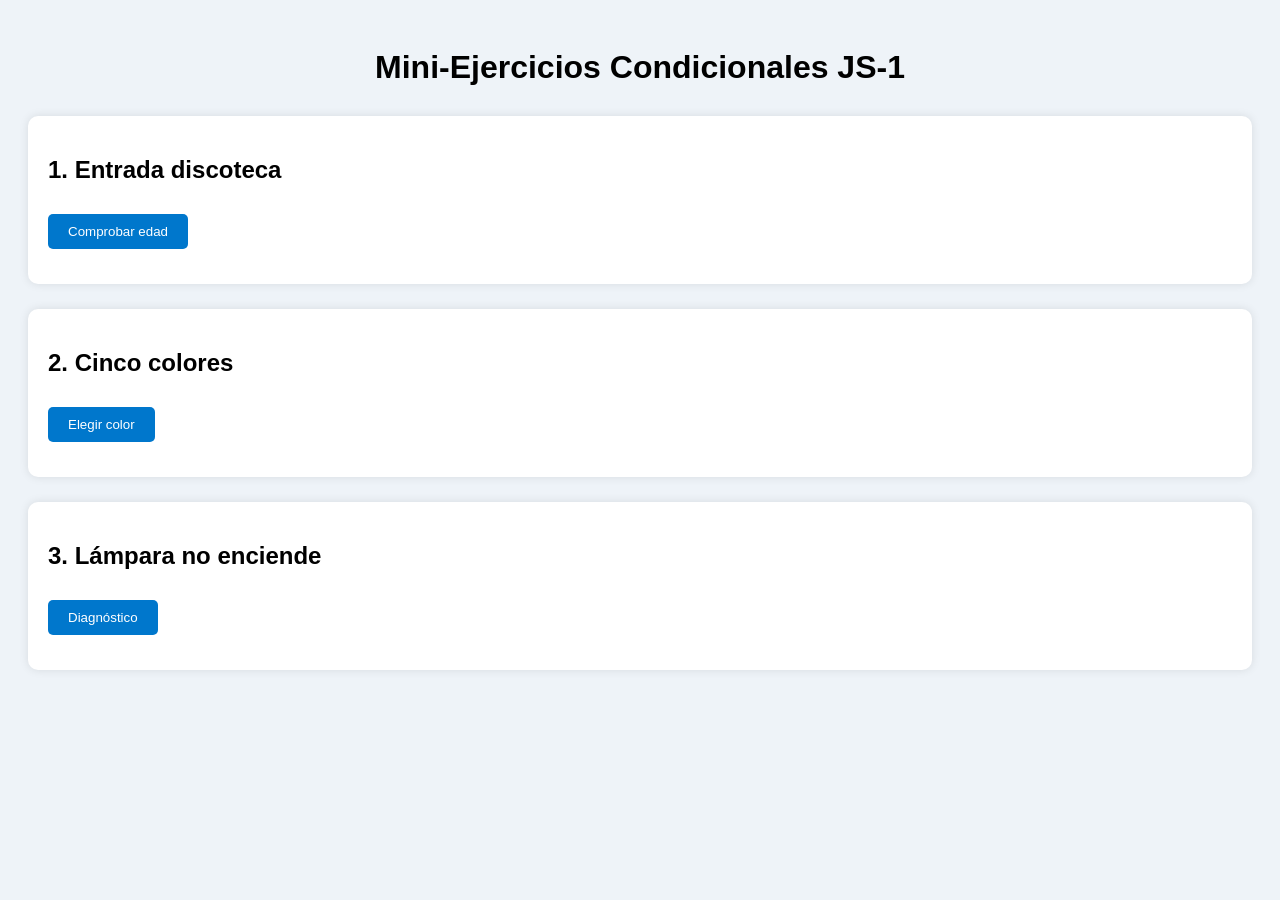
<file: condiciones/index.html>
<!DOCTYPE html>
<html lang="es">
<head>
<meta charset="UTF-8">
<title>Mini‑Ejercicios Condicionales JS‑1</title>

<style>
    body {
        font-family: Arial, sans-serif;
        background: #eef3f8;
        padding: 20px;
    }

    h1 {
        text-align: center;
        margin-bottom: 30px;
    }

    section {
        background: white;
        padding: 20px;
        margin-bottom: 25px;
        border-radius: 10px;
        box-shadow: 0 0 10px rgba(0,0,0,0.1);
    }

    button {
        padding: 10px 20px;
        background: #0077cc;
        color: white;
        border: none;
        border-radius: 5px;
        cursor: pointer;
        margin-top: 10px;
    }

    button:hover {
        background: #005fa3;
    }

    .resultado {
        margin-top: 15px;
        font-weight: bold;
        white-space: pre-line;
    }
</style>
</head>

<body>

<h1>Mini‑Ejercicios Condicionales JS‑1</h1>

<!-- EJERCICIO 1 -->
<section>
    <h2>1. Entrada discoteca</h2>
    <button onclick="discoteca()">Comprobar edad</button>
    <div id="res1" class="resultado"></div>
</section>

<!-- EJERCICIO 2 -->
<section>
    <h2>2. Cinco colores</h2>
    <button onclick="colores()">Elegir color</button>
    <div id="res2" class="resultado"></div>
</section>

<!-- EJERCICIO 3 -->
<section>
    <h2>3. Lámpara no enciende</h2>
    <button onclick="lampara()">Diagnóstico</button>
    <div id="res3" class="resultado"></div>
</section>

<script>
/* ---------------- EJERCICIO 1 ---------------- */

function discoteca() {
    let edad = parseInt(prompt("¿Qué edad tienes?"));

    let mensaje = "";

    if (edad > 18) {
        mensaje = "Puedes pasar. Bienvenido a la discoteca.";
    } else if (edad < 18) {
        mensaje = "No puedes pasar. Eres menor de edad.";
    } else {
        mensaje = "Tienes exactamente 18 años. Puedes pasar.";
    }

    document.getElementById("res1").innerText = mensaje;
}


/* ---------------- EJERCICIO 2 ---------------- */

function colores() {
    let color = prompt("Elige un color: azul, verde, rojo, amarillo o violeta").toLowerCase();

    let mensaje = "";

    switch (color) {
        case "azul":
            mensaje = "El azul es como el mar en un día despejado.";
            break;
        case "verde":
            mensaje = "El verde es el color de la naturaleza y la calma.";
            break;
        case "rojo":
            mensaje = "El rojo es pasión, energía y fuerza.";
            break;
        case "amarillo":
            mensaje = "El amarillo es alegría, luz y verano.";
            break;
        case "violeta":
            mensaje = "El violeta es misterio, creatividad y magia.";
            break;
        default:
            mensaje = "Ese color no está en la lista, pero seguro que también es bonito.";
    }

    document.getElementById("res2").innerText = mensaje;
}


/* ---------------- EJERCICIO 3 ---------------- */

function lampara() {
    let mensaje = "";

    let enchufada = prompt("¿La lámpara está enchufada? (si/no)").toLowerCase();

    if (enchufada === "si") {
        let bombilla = prompt("¿La bombilla está quemada? (si/no)").toLowerCase();

        if (bombilla === "si") {
            mensaje = "Cambia la bombilla.";
        } else {
            mensaje = "La lámpara está averiada.";
        }

    } else {
        mensaje = "Enchufa la lámpara.";
    }

    document.getElementById("res3").innerText = mensaje;
}
</script>

</body>
</html>
</file>
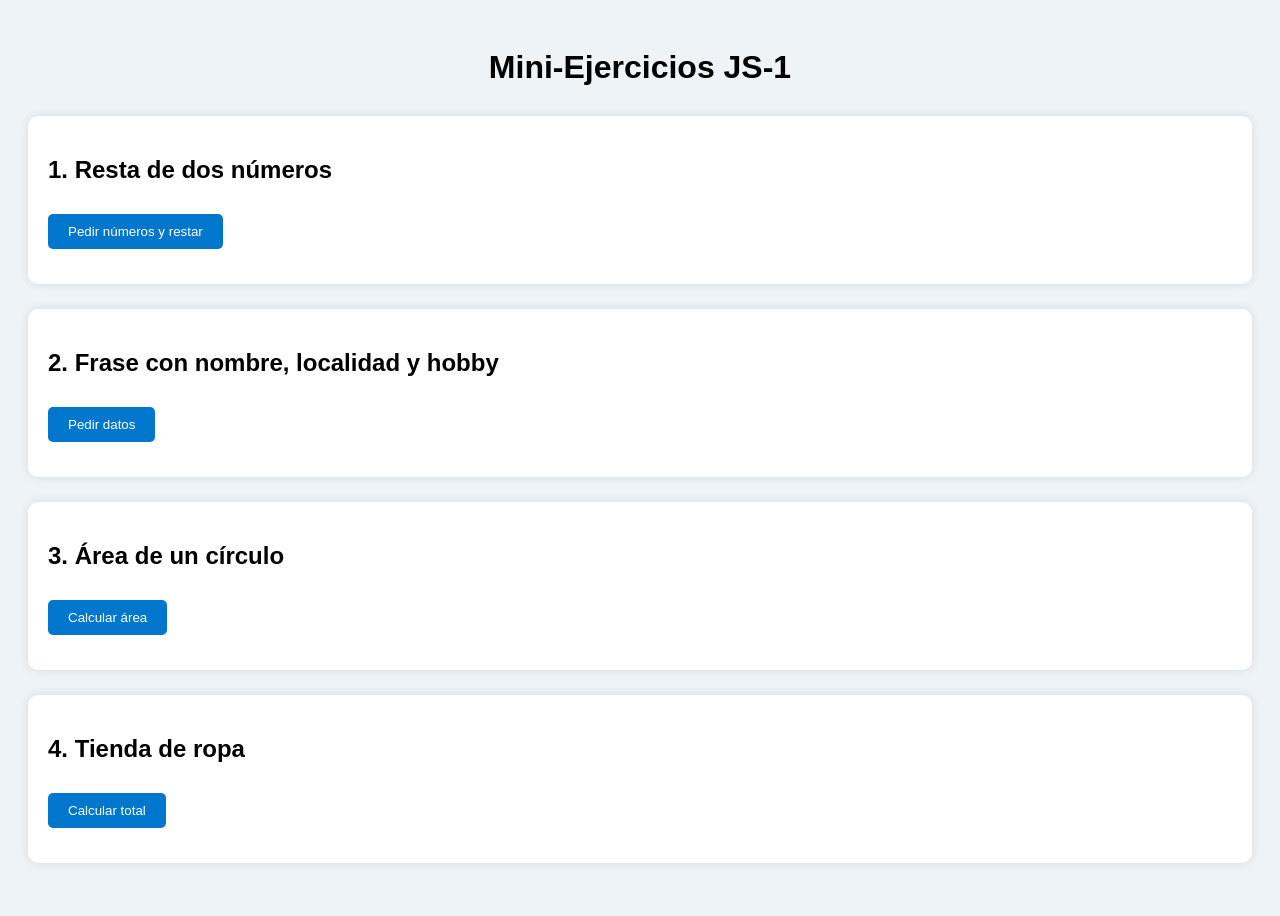
<file: mini-js/index.html>
<!DOCTYPE html>
<html lang="es">
<head>
<meta charset="UTF-8">
<title>Mini‑Ejercicios JS‑1</title>

<style>
    body {
        font-family: Arial, sans-serif;
        background: #eef3f8;
        padding: 20px;
    }

    h1 {
        text-align: center;
        margin-bottom: 30px;
    }

    section {
        background: white;
        padding: 20px;
        margin-bottom: 25px;
        border-radius: 10px;
        box-shadow: 0 0 10px rgba(0,0,0,0.1);
    }

    button {
        padding: 10px 20px;
        background: #0077cc;
        color: white;
        border: none;
        border-radius: 5px;
        cursor: pointer;
        margin-top: 10px;
    }

    button:hover {
        background: #005fa3;
    }

    .resultado {
        margin-top: 15px;
        font-weight: bold;
        white-space: pre-line;
    }
</style>
</head>

<body>

<h1>Mini‑Ejercicios JS‑1</h1>

<!-- EJERCICIO 1 -->
<section>
    <h2>1. Resta de dos números</h2>
    <button onclick="restar()">Pedir números y restar</button>
    <div id="res1" class="resultado"></div>
</section>

<!-- EJERCICIO 2 -->
<section>
    <h2>2. Frase con nombre, localidad y hobby</h2>
    <button onclick="fraseUsuario()">Pedir datos</button>
    <div id="res2" class="resultado"></div>
</section>

<!-- EJERCICIO 3 -->
<section>
    <h2>3. Área de un círculo</h2>
    <button onclick="areaCirculo()">Calcular área</button>
    <div id="res3" class="resultado"></div>
</section>

<!-- EJERCICIO 4 -->
<section>
    <h2>4. Tienda de ropa</h2>
    <button onclick="tiendaRopa()">Calcular total</button>
    <div id="res4" class="resultado"></div>
</section>

<script>
/* ---------------- EJERCICIO 1 ---------------- */

function restar() {
    let n1 = parseFloat(prompt("Introduce el primer número:"));
    let n2 = parseFloat(prompt("Introduce el segundo número:"));

    let resultado = n1 - n2;

    document.getElementById("res1").innerText = 
        `La resta de ${n1} - ${n2} es: ${resultado}`;

    console.log("Resultado:", resultado);
}


/* ---------------- EJERCICIO 2 ---------------- */

function fraseUsuario() {
    let nombre = prompt("¿Cómo te llamas?");
    let ciudad = prompt("¿Dónde vives?");
    let hobby = prompt("¿Cuál es tu hobby?");

    let frase = `Te llamas ${nombre}, vives en ${ciudad}, y te gusta ${hobby}.`;

    document.getElementById("res2").innerText = frase;
}


/* ---------------- EJERCICIO 3 ---------------- */

function areaCirculo() {
    let radio = parseFloat(prompt("Introduce el radio del círculo:"));

    let pi = Math.PI.toFixed(4);
    let area = (pi * radio * radio).toFixed(2);

    let frase = 
`El área de un círculo con radio ${radio} es: ${area}
(PI usado: ${pi})`;

    document.getElementById("res3").innerText = frase;
}


/* ---------------- EJERCICIO 4 ---------------- */

function tiendaRopa() {
    // Precios fijos
    let precioCamiseta = 15;
    let precioPantalon = 30;
    let precioZapatos = 50;

    // Cantidades del usuario
    let cantCamisetas = parseInt(prompt("¿Cuántas camisetas quieres comprar?"));
    let cantPantalones = parseInt(prompt("¿Cuántos pantalones quieres comprar?"));
    let cantZapatos = parseInt(prompt("¿Cuántos zapatos quieres comprar?"));

    // Total en euros
    let total = 
        (cantCamisetas * precioCamiseta) +
        (cantPantalones * precioPantalon) +
        (cantZapatos * precioZapatos);

    // Conversión a dólares (aprox.)
    let totalDolares = (total * 1.08).toFixed(2);

    let frase =
`Total de la compra:
${cantCamisetas} camisetas → ${cantCamisetas * precioCamiseta}€
${cantPantalones} pantalones → ${cantPantalones * precioPantalon}€
${cantZapatos} zapatos → ${cantZapatos * precioZapatos}€

TOTAL: ${total}€
TOTAL en dólares: ${totalDolares}$`;

    document.getElementById("res4").innerText = frase;
}
</script>

</body>
</html>
</file>
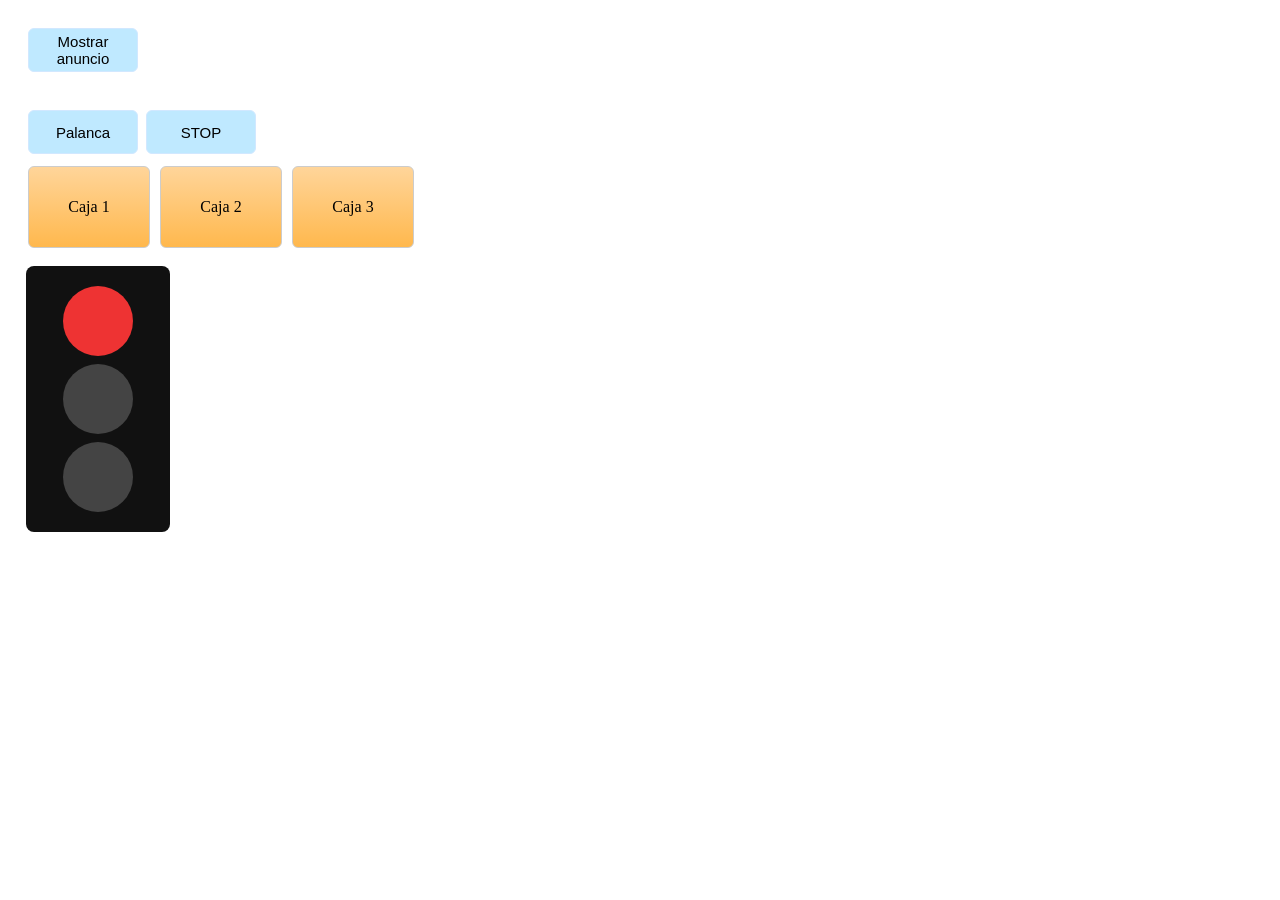
<file: sem8-js-repaso/day1-popup/index.html>
<!DOCTYPE html>
<html lang="es">
<head>
    <meta charset="UTF-8">
    <meta name="viewport" content="width=device-width, initial-scale=1.0">
    <title>Day 1: Popup y Animaciones</title>
    <link rel="stylesheet" href="style.css">
 </head>
<body>

    <main class="container">
        <button id="abrir" aria-controls="popup">Mostrar anuncio</button>
    </main>

    <!-- Overlay para el popup -->
    <div id="overlay" class="overlay" aria-hidden="true"></div>

    <div id="popup" class="popup" role="dialog" aria-modal="true" aria-hidden="true">
        <button id="cerrar" class="close" aria-label="Cerrar anuncio">✕</button>
        <h2>¡Oferta especial!</h2>
        <p>50% de descuento hoy — solo por tiempo limitado.</p>
    </div>

    <section class="cajas-container">
        <div class="controls">
            <button id="palanca">Palanca</button>
            <button id="stop">STOP</button>
        </div>

        <div class="cajas">
            <div class="caja" data-index="0">Caja 1</div>
            <div class="caja" data-index="1">Caja 2</div>
            <div class="caja" data-index="2">Caja 3</div>
        </div>
    </section>

    <section class="semaforo" aria-label="Semáforo">
        <div class="luz red" data-color="red"></div>
        <div class="luz yellow" data-color="yellow"></div>
        <div class="luz green" data-color="green"></div>
    </section>

    <script src="script.js"></script>
</body>
</html>
</file>
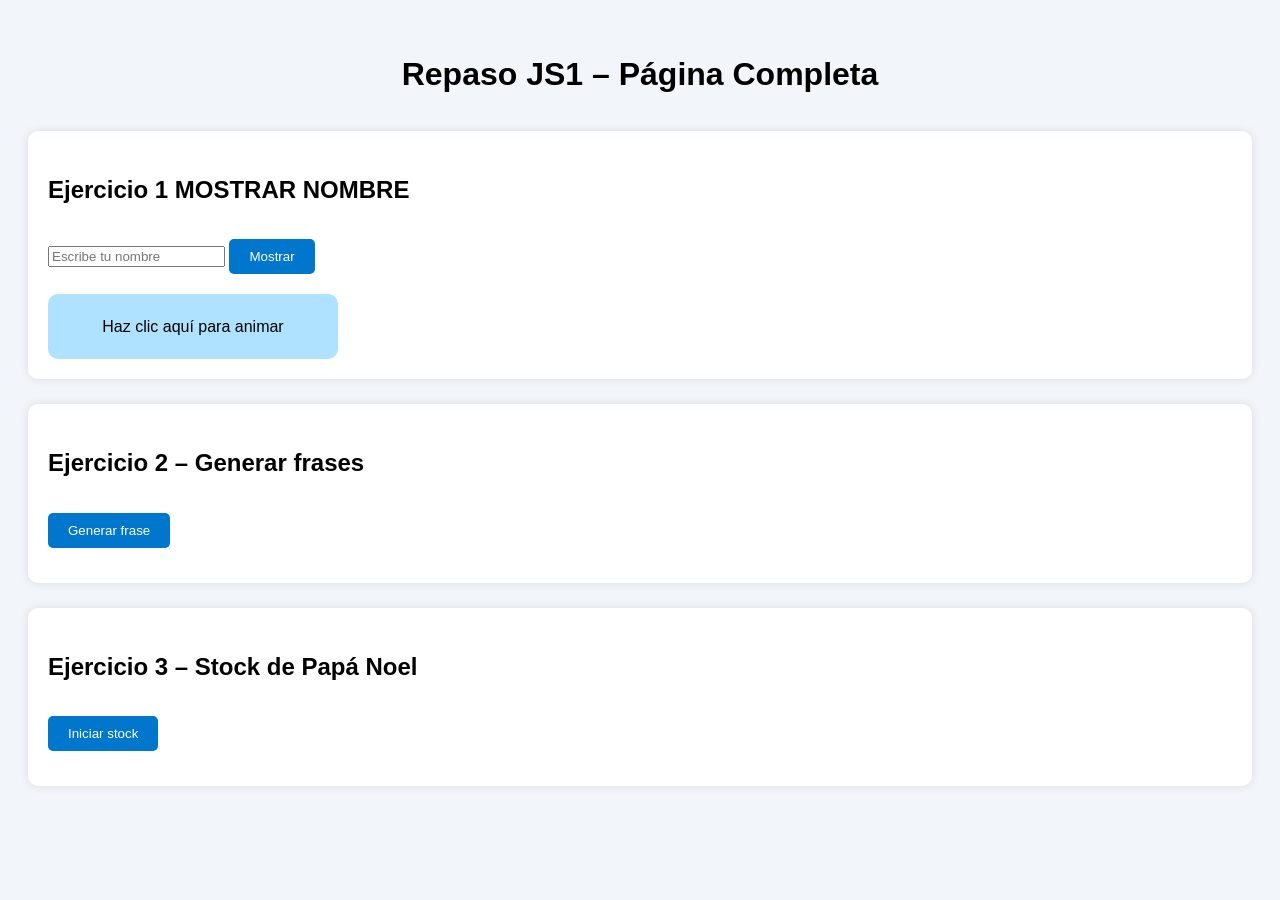
<file: sem9-acc-usa/repaso1/index.html>
<!DOCTYPE html>
<html lang="es">
<head>
<meta charset="UTF-8">
<title>Repaso JS1 – Hassan</title>
<link rel="stylesheet" href="style.css">


</head>

<body>

<h1>Repaso JS1 – Página Completa</h1>

<!-- EJERCICIO 1 -->
<section>
    <h2>Ejercicio 1 MOSTRAR NOMBRE</h2>

    <input type="text" id="nombre" placeholder="Escribe tu nombre">
    <button id="btnMostrar">Mostrar</button>

    <div id="resultado">Haz clic aquí para animar</div>
</section>

<!-- EJERCICIO 2 -->
<section>
    <h2>Ejercicio 2 – Generar frases</h2>

    <button id="btnFrase">Generar frase</button>
    <div id="frase"></div>
</section>

<!-- EJERCICIO 3 -->
<section>
    <h2>Ejercicio 3 – Stock de Papá Noel</h2>

    <button id="btnStock">Iniciar stock</button>
    <div id="stock"></div>
</section>

<script src="script.js"></script>

</body>
</html>
</file>
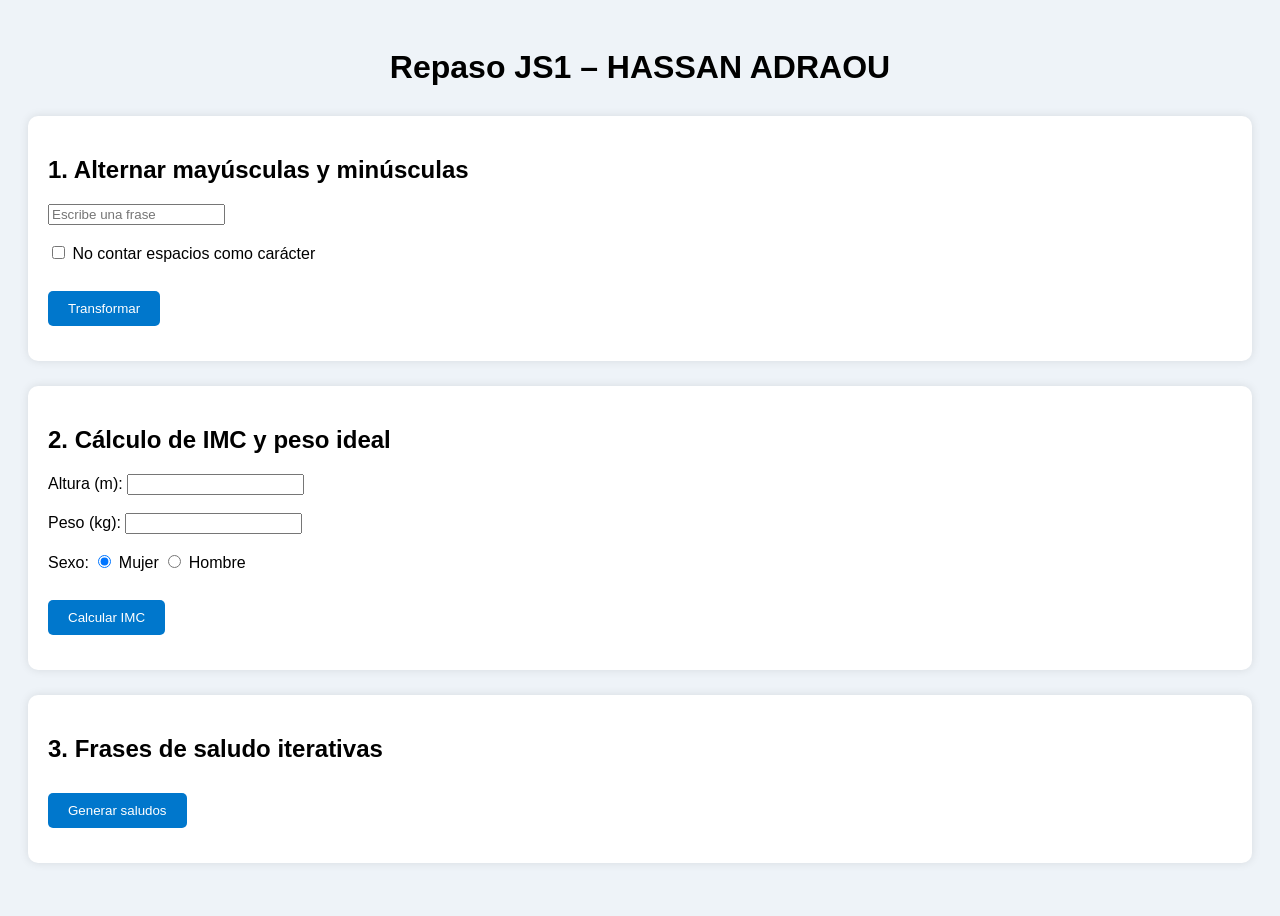
<file: sem9-acc-usa/repaso2/index.html>
<!DOCTYPE html>
<html lang="es">
<head>
<meta charset="UTF-8">
<title>Repaso JS1 – HASSAN ADRAOU</title>

<link rel="stylesheet" href="style.css">
</head>

<body>

<h1>Repaso JS1 – HASSAN ADRAOU</h1>

<!-- EJERCICIO 1 -->
<section>
    <h2>1. Alternar mayúsculas y minúsculas</h2>

    <input type="text" id="frase" placeholder="Escribe una frase">
    <br><br>

    <label>
        <input type="checkbox" id="ignorarEspacios">
        No contar espacios como carácter
    </label>
    <br><br>

    <button onclick="alternar()">Transformar</button>

    <div id="resultado1" class="resultado"></div>
</section>

<!-- EJERCICIO 2 -->
<section>
    <h2>2. Cálculo de IMC y peso ideal</h2>

    Altura (m): <input type="number" id="altura" step="0.01"><br><br>
    Peso (kg): <input type="number" id="peso" step="0.1"><br><br>

    Sexo:
    <label><input type="radio" name="sexo" value="mujer" checked> Mujer</label>
    <label><input type="radio" name="sexo" value="hombre"> Hombre</label>
    <br><br>

    <button onclick="calcularIMC()">Calcular IMC</button>

    <div id="resultado2" class="resultado"></div>
</section>

<!-- EJERCICIO 3 -->
<section>
    <h2>3. Frases de saludo iterativas</h2>

    <button onclick="generarSaludos()">Generar saludos</button>

    <div id="resultado3" class="resultado"></div>
</section>

<script src="script.js"></script>
</body>
</html>
</file>
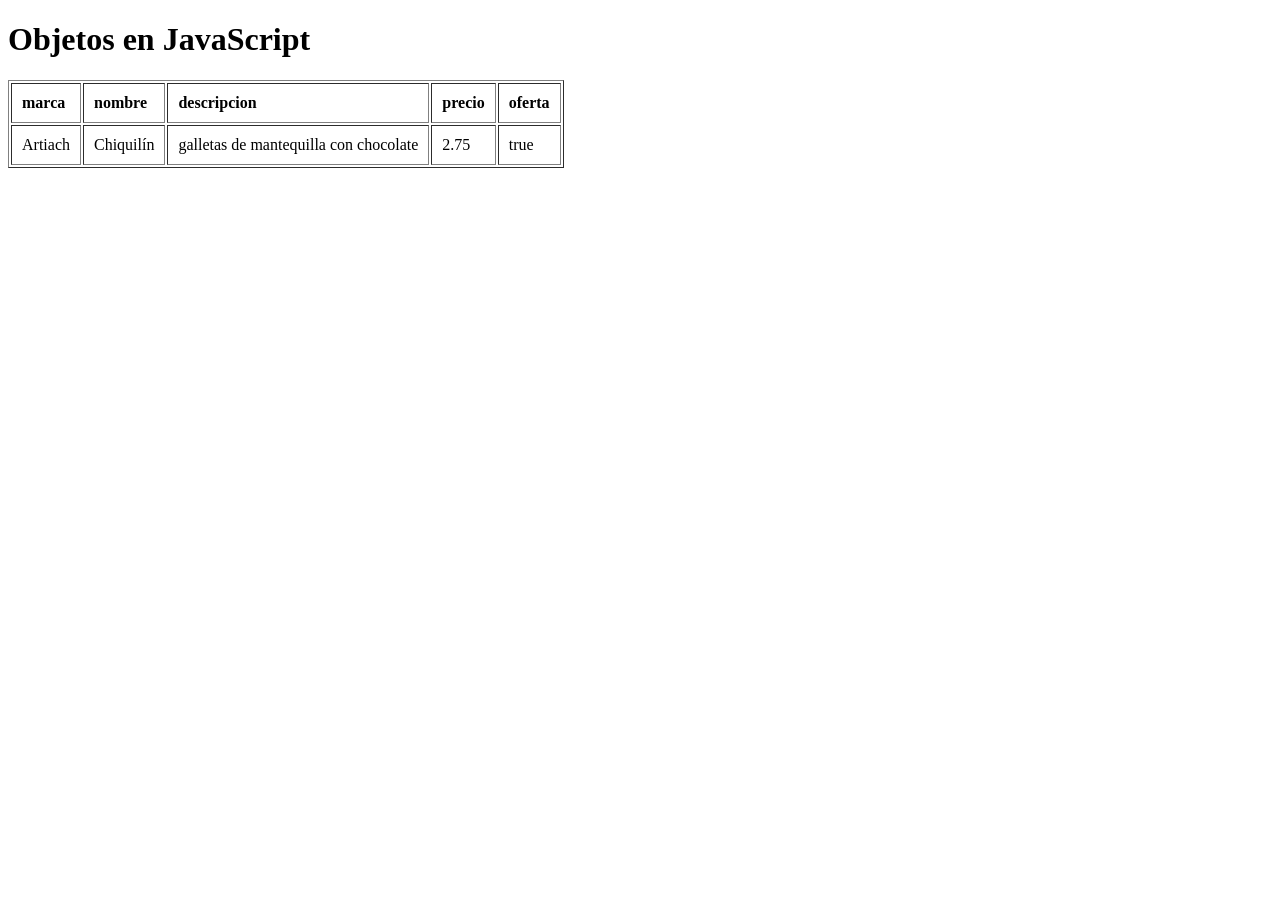
<file: sem7-arrays-objetos/day4-objetos/day4-objetos.html>
<!DOCTYPE html>
<html lang="es">
<head>
    <meta charset="UTF-8">
    <meta name="viewport" content="width=device-width, initial-scale=1.0">
    <title>day4-objetos</title>
</head>
<body>
    <h1>Objetos en JavaScript</h1>

    <div id="resultado"></div>

<script>
const galletas = {
    marca: "Artiach",
    nombre: "Chiquilín",
    descripcion: "galletas de mantequilla",
    precio: 2.75,
    hayExistencias: true
};

galletas.oferta = true;
galletas.descripcion = "galletas de mantequilla con chocolate";
delete galletas.hayExistencias;

const propiedades = Object.keys(galletas);
const valores = Object.values(galletas);

let tablaHTML = '<table border="1" cellpadding="10">';
tablaHTML += '<tr>';

// Primera fila: propiedades
for (let prop of propiedades) {
    tablaHTML += `<td><strong>${prop}</strong></td>`;
}

tablaHTML += '</tr><tr>';

// Segunda fila: valores
for (let valor of valores) {
    tablaHTML += `<td>${valor}</td>`;
}

tablaHTML += '</tr></table>';

document.getElementById("resultado").innerHTML = tablaHTML;
</script>

    <script src="day4-objetos.js">

    </script>
</body>
</html>
</file>
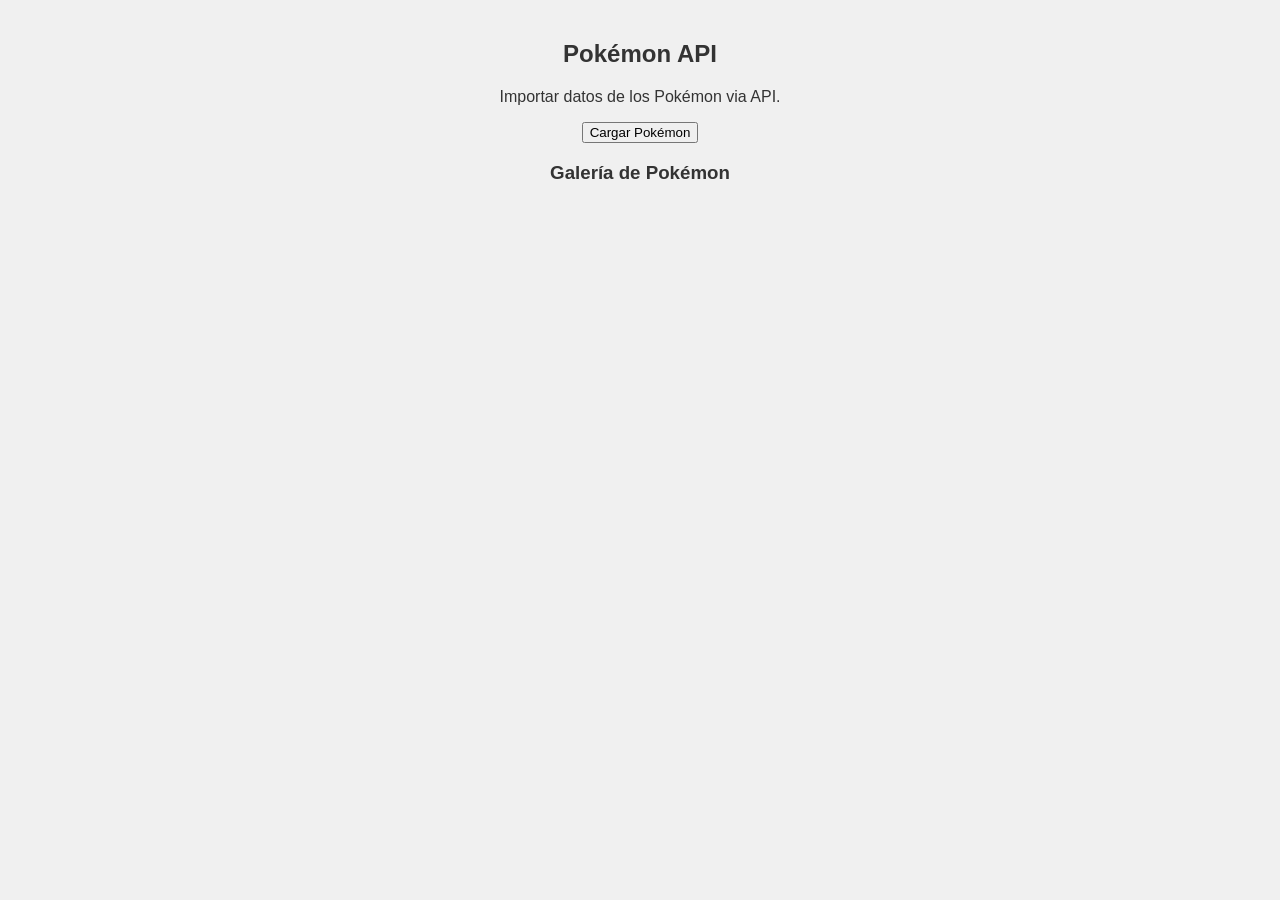
<file: sem7-arrays-objetos/day5-API-JSON/day5-API-JSON.html>
<!DOCTYPE html>
<html lang="en">
<head>
    <meta charset="UTF-8">
    <meta name="viewport" content="width=device-width, initial-scale=1.0">
    <title>Day 5 - API-JSON</title>
    <style>
        body {
            font-family: Arial, sans-serif;
            background-color: #f0f0f0;
            color: #333;
            margin: 0;
            padding: 20px;
            text-align: center;
        }
        .galeria-pokemon {
            display: grid;
            grid-template-columns: repeat(auto-fit, minmax(200px, 1fr));
            gap: 20px;
            margin-top: 20px;
            padding: 20px;
        }

        .pokemon-card {
            border-radius: 10px;
            padding: 20px;
            text-align: center;
            box-shadow: 0 4px 6px rgba(0, 0, 0, 0.1);
            transition: transform 0.3s;
        }

        .pokemon-card:hover {
            transform: translateY(-5px);
        }

        .pokemon-card img {
            width: 100%;
            height: 150px;
            object-fit: contain;
        }

        .pokemon-card h3 {
            margin: 10px 0;
            font-size: 18px;
        }

        .pokemon-card p {
            margin: 5px 0;
            font-size: 14px;
        }

        /* Colores y bordes diferentes para cada card */
        .pokemon-card:nth-child(1) { background-color: #FFE5B4; border: 3px solid #FF6B6B; }
        .pokemon-card:nth-child(2) { background-color: #E5F3FF; border: 3px solid #4ECDC4; }
        .pokemon-card:nth-child(3) { background-color: #F0E5FF; border: 3px solid #9D84B7; }
        .pokemon-card:nth-child(4) { background-color: #E5FFE5; border: 3px solid #52B788; }
        .pokemon-card:nth-child(5) { background-color: #FFF9E5; border: 3px solid #FFB703; }
        .pokemon-card:nth-child(6) { background-color: #FFE5F0; border: 3px solid #FF006E; }
        .pokemon-card:nth-child(7) { background-color: #E5F8FF; border: 3px solid #00B4D8; }
        .pokemon-card:nth-child(8) { background-color: #F5E5FF; border: 3px solid #C77DFF; }
        .pokemon-card:nth-child(9) { background-color: #E5FFE8; border: 3px solid #06D6A0; }
        .pokemon-card:nth-child(10) { background-color: #FFEDE5; border: 3px solid #EF476F; }
        .pokemon-card:nth-child(11) { background-color: #E5F4FF; border: 3px solid #118AB2; }
        .pokemon-card:nth-child(12) { background-color: #FFF5E5; border: 3px solid #D4A574; }
    </style>
</head>
<body>
    <div id="resultado"></div>
    <section id="Pokemon">
        <h2>Pokémon API</h2>
        <p>Importar datos de los Pokémon via API.</p>
        <button id="cargarPokemon">Cargar Pokémon</button>
        <div id="pokemonResultado">
            <h3>Galería de Pokémon</h3>
            
        </div>

    </section>

    <script>
       
        document.getElementById("cargarPokemon").addEventListener("click", () => {
            const pokemonIds = [1, 2, 3, 4, 5, 6, 7, 8, 9, 10, 11, 12];
            let galeriaHTML = '<div class="galeria-pokemon">';

            pokemonIds.forEach(id => {
                fetch(`https://pokeapi.co/api/v2/pokemon/${id}`)
                    .then(response => response.json())
                    .then(pokemon => {
                        const card = `
                            <div class="pokemon-card">
                                <h3>${pokemon.name.charAt(0).toUpperCase() + pokemon.name.slice(1)}</h3>
                                <img src="${pokemon.sprites.front_default}" alt="${pokemon.name}">
                                <p><strong>ID:</strong> ${pokemon.id}</p>
                                <p><strong>Tipos:</strong> ${pokemon.types.map(type => type.type.name).join(', ')}</p>
                            </div>
                        `;
                        galeriaHTML += card;
                        document.getElementById("pokemonResultado").innerHTML = galeriaHTML + '</div>';
                    })
                    .catch(error => console.error('Error fetching Pokémon data:', error));
            });
        });
    </script>
    
</body>
</html>
</file>
<file: sem8-js-repaso/day1-popup/style.css>
.container {
    display: flex;
    gap: 12px;
    padding: 20px;
}

button {
    width: 110px;
    height: 44px;
    font-size: 15px;
    cursor: pointer;
    background: #bfe9ff;
    border: 1px solid #d1e8ff;
    border-radius: 6px;
}

/* Overlay para el popup */
.overlay {
    display: none;
    position: fixed;
    inset: 0;
    background: rgba(0,0,0,0.5);
    z-index: 50;
}

.popup {
    display: none;
    position: fixed;
    top: 50%;
    left: 50%;
    transform: translate(-50%, -50%);
    background: #fff;
    border-radius: 8px;
    padding: 18px 20px;
    box-shadow: 0 8px 24px rgba(0,0,0,0.2);
    z-index: 60;
    max-width: 320px;
}

.popup[aria-hidden="false"], .overlay[aria-hidden="false"] {
    display: block;
}

.close {
    position: absolute;
    right: 8px;
    top: 8px;
    background: transparent;
    border: none;
    font-size: 18px;
    cursor: pointer;
}

.cajas-container {
    margin: 18px 20px;
}

.controls { display: flex; gap: 8px; margin-bottom: 12px; }

.cajas { display:flex; gap: 10px; }

.caja {
    width: 120px;
    height: 80px;
    display:flex;
    align-items:center;
    justify-content:center;
    border: 1px solid #ccc;
    background: linear-gradient(180deg,#ffd59a,#ffb84d);
    border-radius: 6px;
    cursor: pointer;
    user-select: none;
    transform: translateX(0);
    transition: transform 0.12s linear;
}

.semaforo {
    width: 120px;
    background: #111;
    padding: 12px;
    border-radius: 8px;
    margin: 18px;
}

.luz {
    width: 70px;
    height: 70px;
    border-radius: 50%;
    background: #444;
    margin: 8px auto;
    transition: background 0.25s ease;
}

.luz.red.activa { background: #e33; }
.luz.yellow.activa { background: #ffcf33; }
.luz.green.activa { background: #52c41a; }

.hidden { display:none !important; }
</file>
<file: sem9-acc-usa/repaso1/style.css>
body {
        font-family: Arial, sans-serif;
        background: #f2f6fa;
        padding: 20px;
        line-height: 1.6;
    }

    h1 {
        text-align: center;
        margin-bottom: 30px;
    }

    section {
        background: white;
        padding: 20px;
        margin-bottom: 25px;
        border-radius: 10px;
        box-shadow: 0 0 10px rgba(0,0,0,0.1);
    }

    button {
        padding: 10px 20px;
        background: #0077cc;
        color: white;
        border: none;
        border-radius: 5px;
        cursor: pointer;
        margin-top: 10px;
    }

    button:hover {
        background: #005fa3;
    }

    #resultado {
        margin-top: 20px;
        padding: 20px;
        background: #aee2ff;
        width: 250px;
        text-align: center;
        cursor: pointer;
        border-radius: 10px;
        animation: mover 2s infinite;
        animation-play-state: paused;
    }

    @keyframes mover {
        0% { transform: translateX(0); }
        50% { transform: translateX(40px); }
        100% { transform: translateX(0); }
    }

    #frase, #stock {
        margin-top: 15px;
        font-weight: bold;
        Color: #fa0404;
    }
</file>
<file: sem9-acc-usa/repaso2/style.css>
body {
        font-family: Arial, sans-serif;
        background: #eef3f8;
        padding: 20px;
    }

    h1 {
        text-align: center;
        margin-bottom: 30px;
    }

    section {
        background: white;
        padding: 20px;
        margin-bottom: 25px;
        border-radius: 10px;
        box-shadow: 0 0 10px rgba(0,0,0,0.1);
    }

    button {
        padding: 10px 20px;
        background: #0077cc;
        color: white;
        border: none;
        border-radius: 5px;
        cursor: pointer;
        margin-top: 10px;
    }

    button:hover {
        background: #005fa3;
    }

    .resultado {
        margin-top: 15px;
        font-weight: bold;
        white-space: pre-line;
    }
</file>
